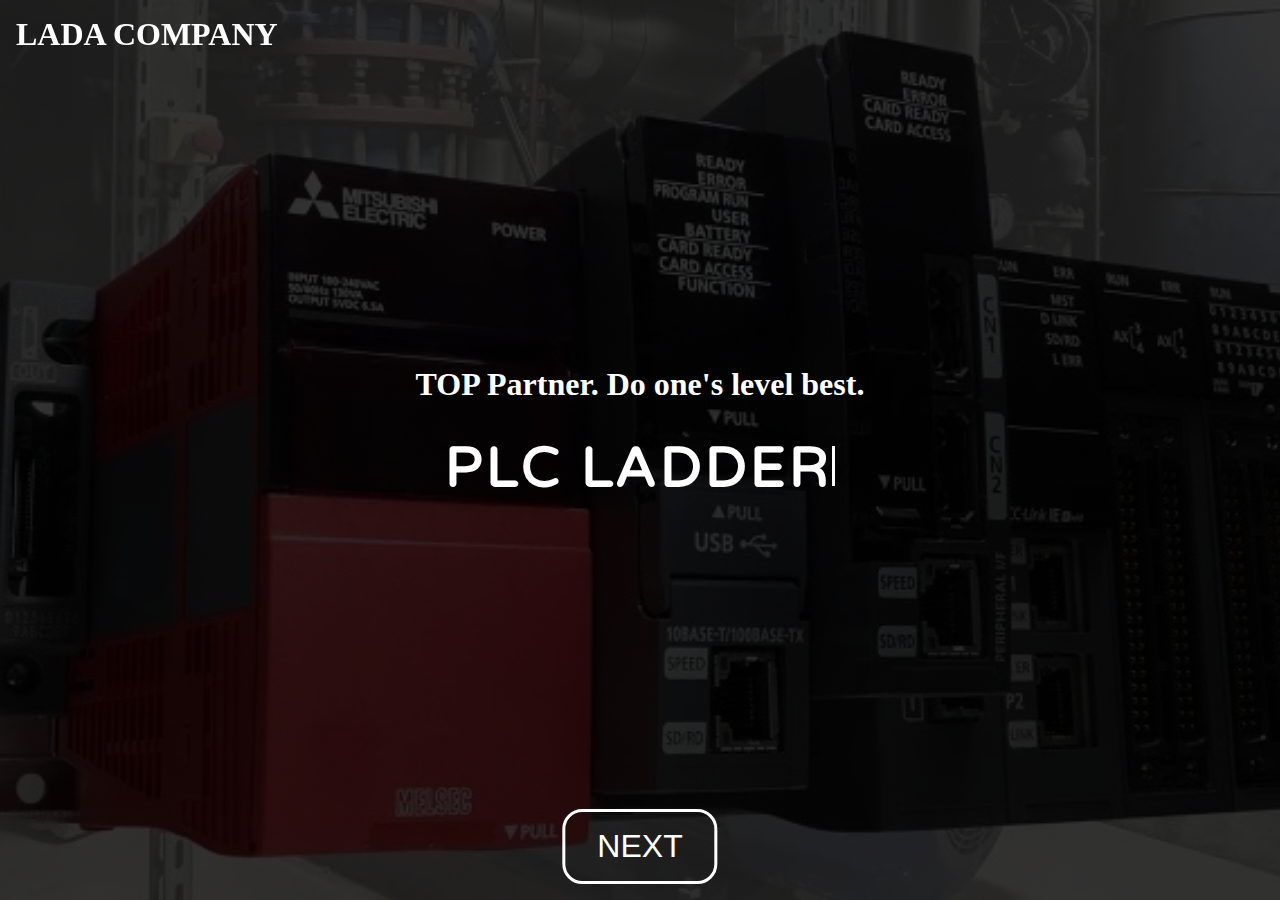
<file: index.html>
<!DOCTYPE html>
<html lang="en">
<head>

        <meta charset="UTF-8">
        <meta name="viewport" content="width=device-width, initial-scale=1.0">
        <title>LADA Company - 베트남 PLC 해외 셋업 전문, PLC 국내 셋업</title> <!-- 회사 이름만 표시 -->
        
        <!-- SEO를 위한 메타 태그 -->
        <meta name="description" content="LADA Company는 PLC 개발, 모션 컨트롤, PC로깅 서비스,베트남 PLC 현지셋업을 제공하는 회사입니다.">
        <meta name="keywords" content="베트남 PLC, PLC, PLC 제어, 베트남 PC 로깅, PLC   베트남, PLC VIETNAM">
        <meta name="author" content="LADA Company">
        <meta name="naver-site-verification" content="d3ff850cd1071a8cccfaec251825d90ca18b284a" />

        <!-- Open Graph 및 Twitter 카드 설정 -->
        <meta property="og:title" content="LADA Company - 베트남 PLC 해외 셋업 전문, PLC 국내 셋업">
        <meta property="og:description" content="LADA Company는 PLC 개발, 모션 컨트롤, PC로깅 서비스,베트남 PLC 현지셋업을 제공하는 회사입니다.">
        <meta property="og:url" content="https://ladacompany.github.io">
        <meta property="og:type" content="website">
        <meta name="twitter:card" content="summary">
        <meta name="twitter:title" content="LADA Company - 베트남 PLC 해외 셋업 전문, PLC 국내 셋업">
        <meta name="twitter:description" content="LADA Company는 PLC 개발, 모션 컨트롤, PC로깅 서비스,베트남 PLC 현지셋업을 제공하는 회사입니다.">
    
        <!-- 외부 스타일 및 아이콘 -->
        <link rel="stylesheet" href="https://cdnjs.cloudflare.com/ajax/libs/font-awesome/6.1.1/css/all.min.css" integrity="sha512-KfkfwYDsLkIlwQp6LFnl8zNdLGxu9YAA1QvwINks4PhcElQSvqcyVLLD9aMhXd13uQjoXtEKNosOWaZqXgel0g==" crossorigin="anonymous" referrerpolicy="no-referrer" />
        <link rel="stylesheet" href="style.css">

    



</head>
<body>
    <header>
        <div class="container" id="Index_head">
            <h1>    
                <a href="index.html">LADA COMPANY</a>
            </h1>
  
        </div>
        
    </header>

    <main>
        <div class="container" id="Index_main">
            <h4>TOP Partner. Do one's level best.</h4>
            <h2 class="active"><span></span></h2>
            <button class="NEXT" ><a href="index_sub1.html">NEXT</a></button>
            <!-- <div class="bg_video">
                <video width="300px" autoplay="" loop="" muted="" playsinline="" height="auto" poster="" preload="auto">
                    <source src="media/Index_media1.mp4" type="video/mp4">
                    <img src="" width="100%" height="" alt="Your browser does not support the video tag">
                </video>
                <video width="215px" autoplay="" loop="" muted="" playsinline="" height="auto" poster="" preload="auto">
                    <source src="media/Index_media2.mp4" type="video/mp4">
                    <img src="" width="100%" height="" alt="Your browser does not support the video tag">
                </video>
                <video width="300px" autoplay="" loop="" muted="" playsinline="" height="auto" poster="" preload="auto">
                    <source src="media/Index_media3.mp4" type="video/mp4">
                    <img src="" width="100%" height="" alt="Your browser does not support the video tag">
                </video> -->

            </div>       
        </div>
    </main>



    <script src="script.js" defer></script>
</body>
</html>
</file>
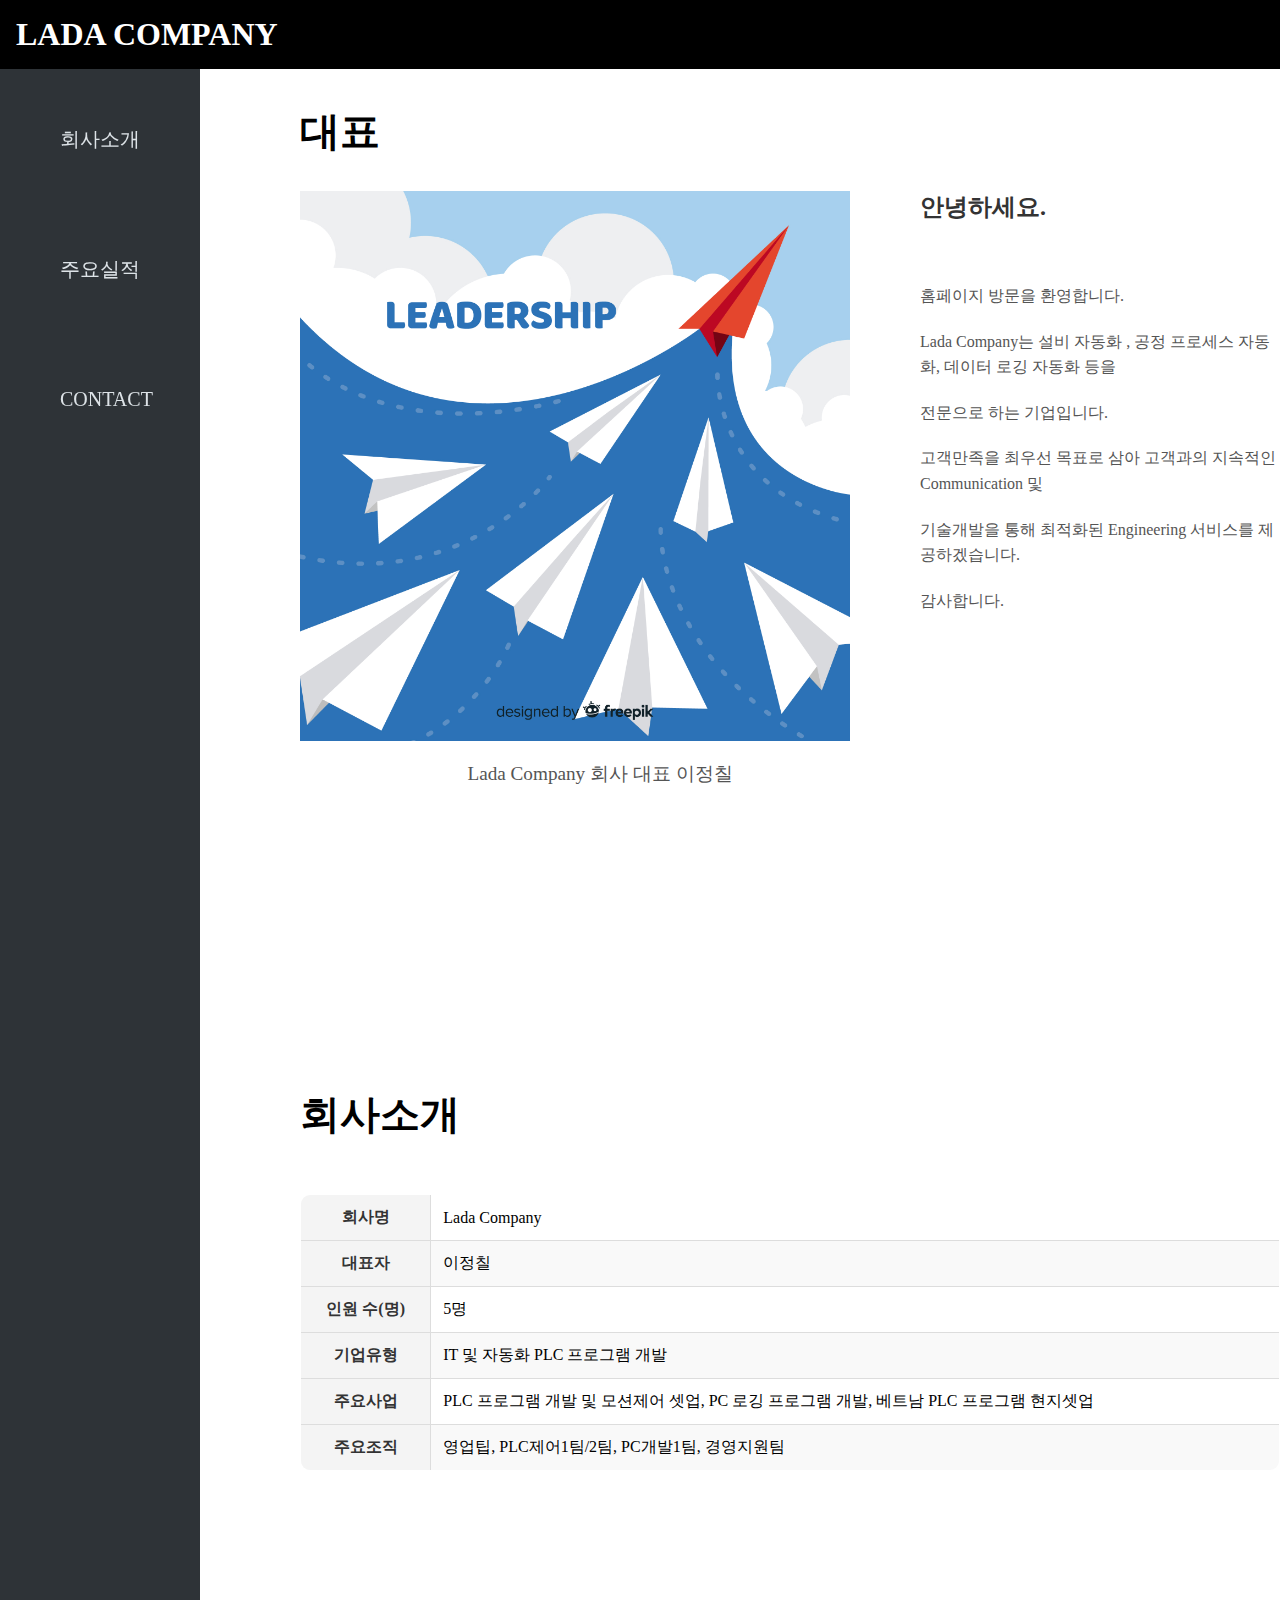
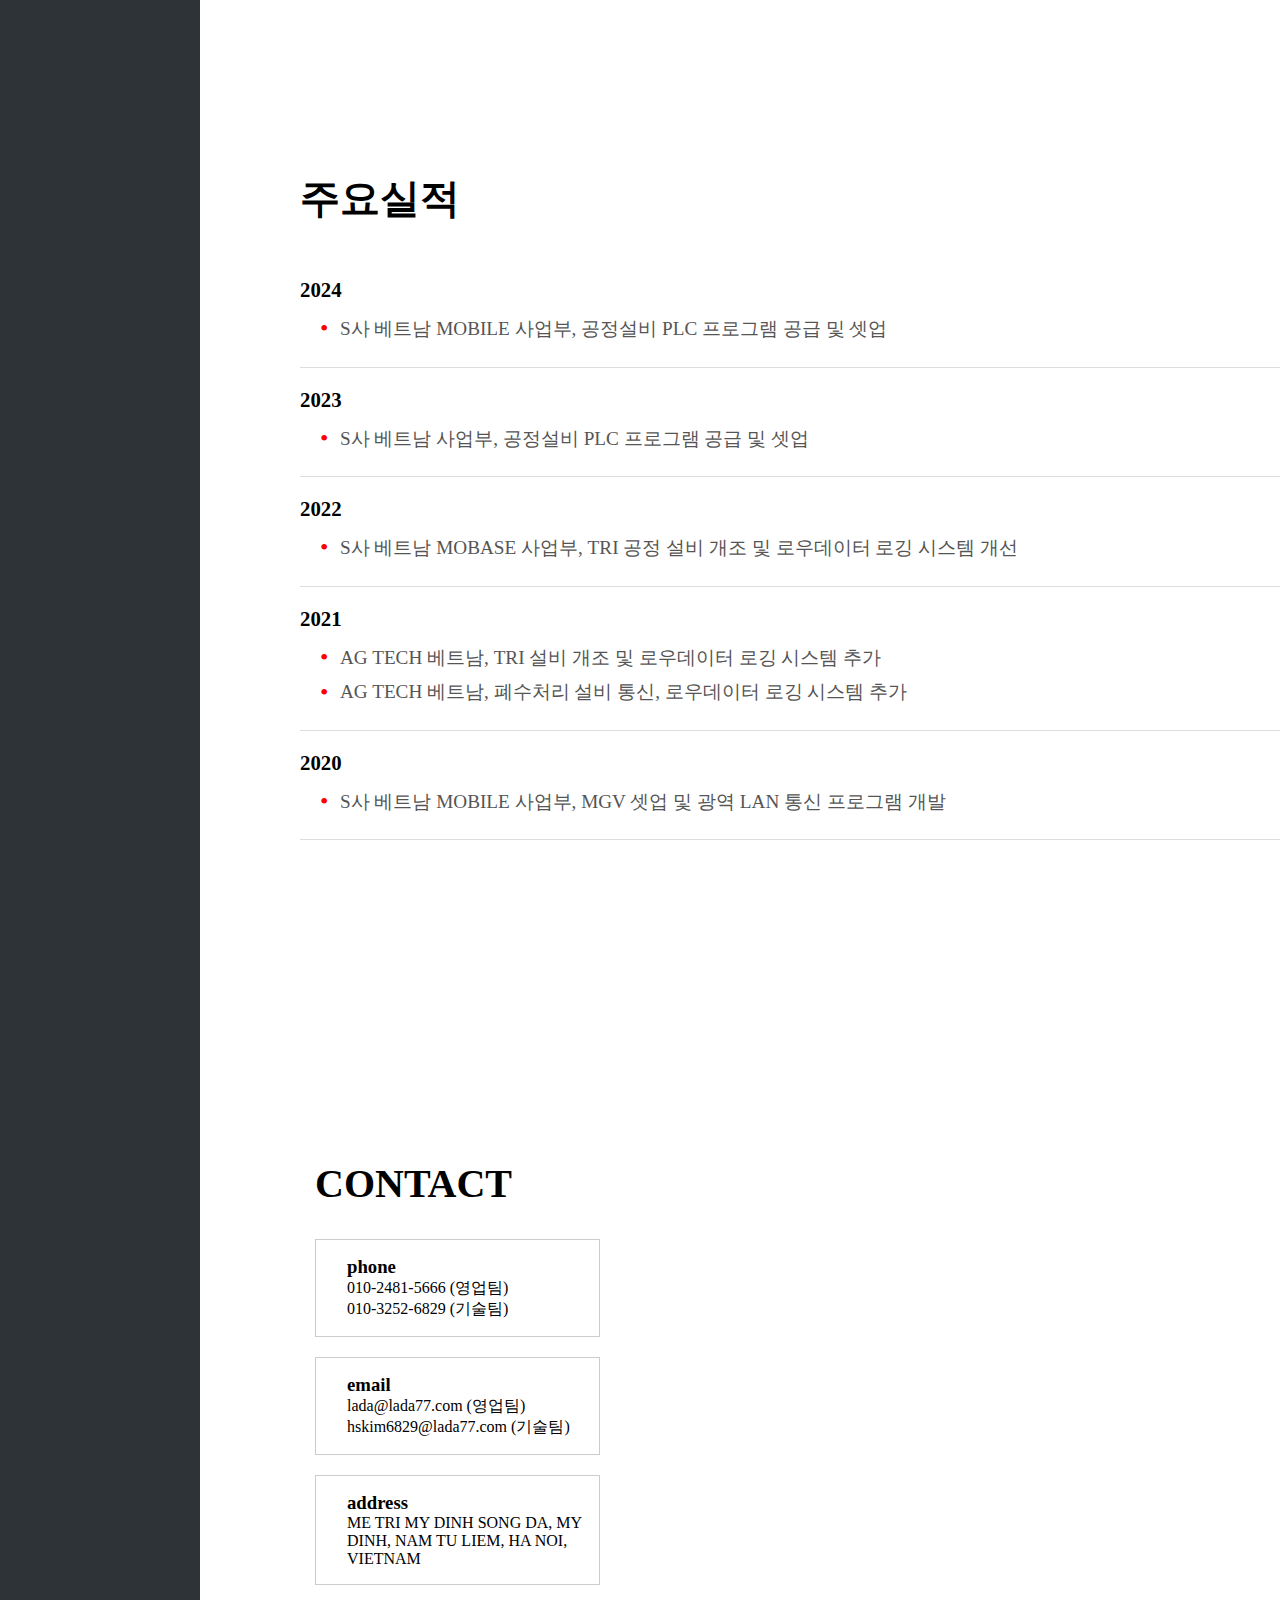
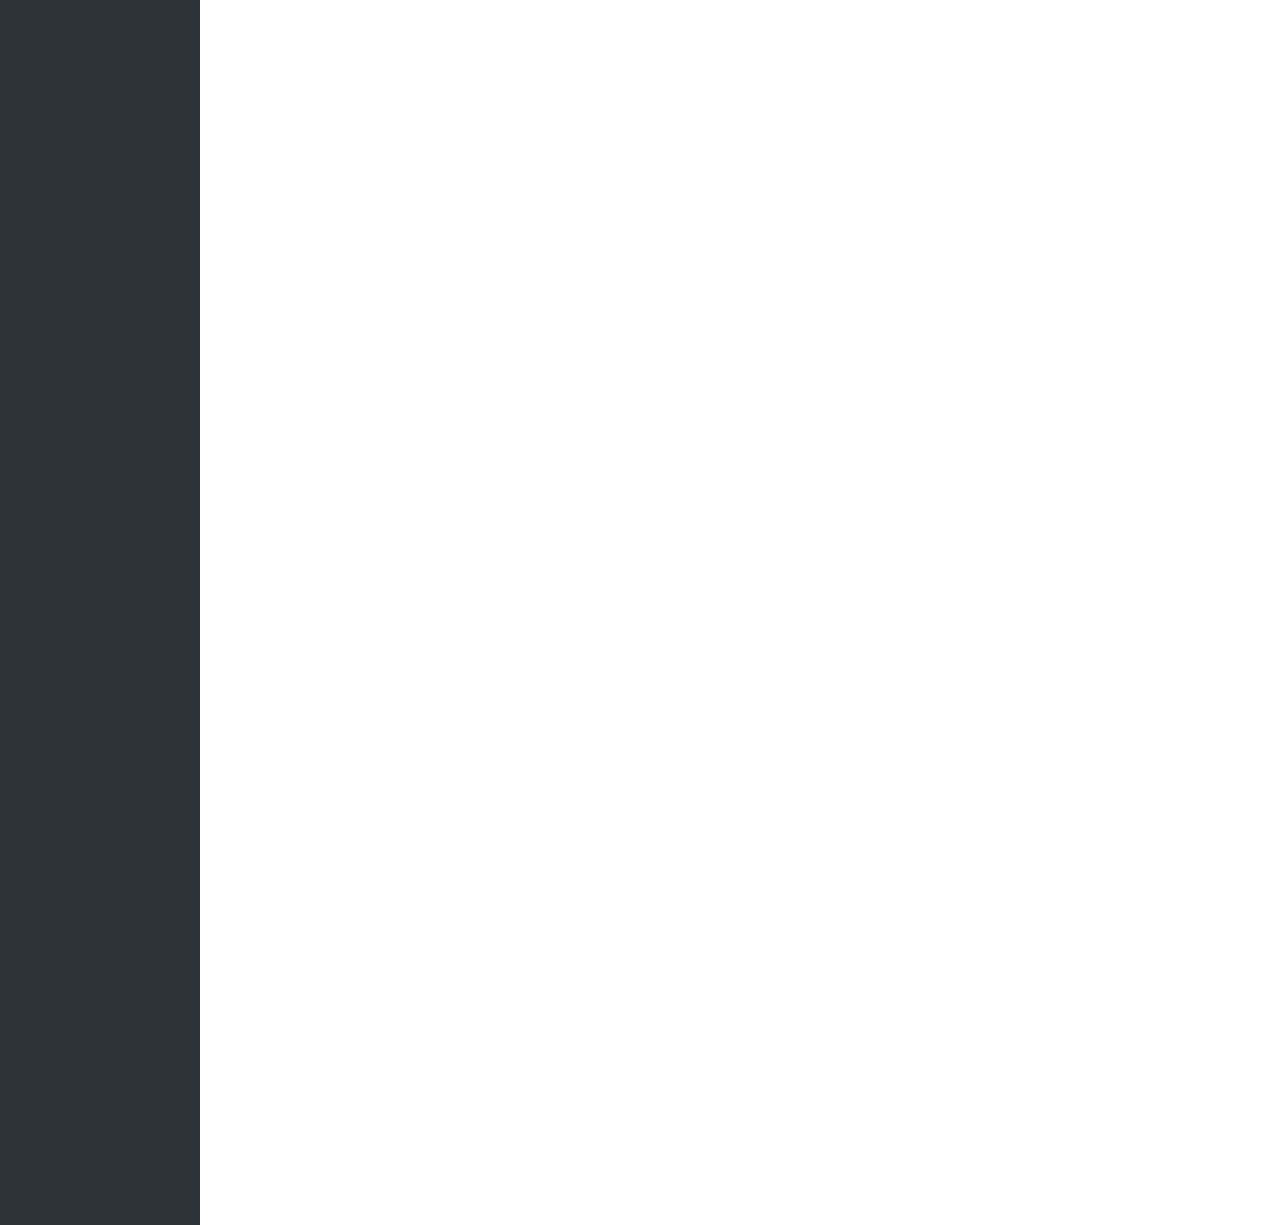
<file: index_sub1.html>
<!DOCTYPE html>
<html lang="en">
<head>
    <meta charset="UTF-8">
    <meta name="viewport" content="width=device-width, initial-scale=1.0">
    <title>Document</title>
<link rel="stylesheet" href="https://cdnjs.cloudflare.com/ajax/libs/font-awesome/6.1.1/css/all.min.css" integrity="sha512-KfkfwYDsLkIlwQp6LFnl8zNdLGxu9YAA1QvwINks4PhcElQSvqcyVLLD9aMhXd13uQjoXtEKNosOWaZqXgel0g==" crossorigin="anonymous" referrerpolicy="no-referrer" />
<link rel="stylesheet" href="style.css">
</head>
<body id="Index_sub1_body">
    <header class="header" id="Index_sub1_head">        
            <h1>    
                <a href="index.html">LADA COMPANY</a>
            </h1>       
    </header>

    
        <div class="container" id="Index_sub1_container">


            <div id="grid">   
                <nav id="navi">
                    <ul>
                        <li>
                            <a href="index_sub1.html" class="nav-link" id="company">회사소개</a>
                        </li>
                        <li>
                            <a href="index_sub1.html" class="nav-link" id="performance">주요실적</a>
                        </li>
                        <li>
                            <a href="index_sub1.html" class="nav-link" id="contact">CONTACT</a>
                        </li>
                    </ul>
                
                </nav>
                <div id="article">
                    <section class="Introduce" id="Introduce">
                        <h2>대표</h2> 
                        <div class="content">
                            <!-- 왼쪽 이미지 및 텍스트 -->
                            <div class="left">
                                <img src="images/seven.jpg" alt="대표">
                                <p class="below-image">Lada Company 회사 대표 이정칠</p>
                            </div>
                            <!-- 오른쪽 텍스트 -->
                            <div class="right">
                                <h3>안녕하세요.</h3>
                                <p>홈페이지 방문을 환영합니다.</p>

                                <p>Lada Company는 설비 자동화 , 공정 프로세스 자동화, 데이터 로깅 자동화 등을 </p>
                                <p>전문으로 하는 기업입니다.</p>
                                <p>고객만족을 최우선 목표로 삼아 고객과의 지속적인 Communication 및</p>
                                <p>기술개발을 통해 최적화된 Engineering 서비스를 제공하겠습니다.</p>
                                <p>감사합니다.</p>
                            </div>
                        </div>
                    </section>

                    <section  class="Business"id="Business" ><h2>회사소개</h2>
                        <table>
                            <tr>
                                <th>회사명</th>
                                <td>Lada Company</td>
                            </tr>
                            <tr>
                                <th>대표자</th>
                                <td>이정칠</td>
                            </tr>
                            <tr>
                                <th>인원 수(명)</th>
                                <td>5명</td>
                            </tr>
                            <tr>
                                <th>기업유형</th>
                                <td>IT 및 자동화 PLC 프로그램 개발</td>
                            </tr>
                            <tr>
                                <th>주요사업</th>
                                <td>PLC 프로그램 개발 및 모션제어 셋업, PC 로깅 프로그램 개발, 베트남 PLC 프로그램 현지셋업</td>
                            </tr>
                            <tr>
                                <th>주요조직</th>
                                <td>영업팁, PLC제어1팀/2팀, PC개발1팀, 경영지원팀</td>
                            </tr>
                        </table>
                    </section>

                    <section  class="Devolop" id="Devolop"><h2>주요실적</h2>
                        
                        <section class="timeline" id="timeline">
                            <div class="year">
                                <h3>2024</h3>
                                <ul>
                                    <li>S사 베트남 MOBILE 사업부, 공정설비 PLC 프로그램 공급 및 셋업</li>
                                </ul>
                            </div>
                            <div class="year">
                                <h3>2023</h3>
                                <ul>
                                    <li>S사 베트남 사업부, 공정설비 PLC 프로그램 공급 및 셋업</li>
                                </ul>
                            </div>
                            <div class="year">
                                <h3>2022</h3>
                                <ul>
                                    <li>S사 베트남 MOBASE 사업부, TRI 공정 설비 개조 및 로우데이터 로깅 시스템 개선</li>
                                </ul>
                            </div>
                            <div class="year">
                                <h3>2021</h3>
                                <ul>
                                    <li>AG TECH 베트남, TRI 설비 개조 및 로우데이터 로깅 시스템 추가</li>
                                    <li>AG TECH 베트남, 폐수처리 설비 통신, 로우데이터 로깅 시스템 추가</li>
                                </ul>
                            </div>
                            <div class="year">
                                <h3>2020</h3>
                                <ul>
                                    <li>S사 베트남 MOBILE 사업부, MGV 셋업 및 광역 LAN 통신 프로그램 개발</li>
                                </ul>
                            </div>

                        </section>
                        



                    </section>

                    <!-- Contact With Me -->
                    <section class="Contact" id="Contact"><h2>CONTACT</h2>
                        <div class="container">
                        <div class="Contact-me">
                            <div class="left">
                            <div class="card">
                                <div class="icon">
                                <i class="fa-solid fa-phone-volume"></i>
                                </div>
                                <div class="info-text">
                                <h3>phone</h3>
                                <p>010-2481-5666 (영업팀)</p>
                                <p>010-3252-6829 (기술팀)</p>
                                </div>
                            </div>
                            <div class="card">
                                <div class="icon">
                                <i class="fa-solid fa-envelope-open-text"></i>
                                </div>
                                <div class="info-text">
                                <h3>email</h3>
                                <p>lada@lada77.com (영업팀)</p>
                                <p>hskim6829@lada77.com (기술팀)</p>
                                </div>
                            </div>
                            <div class="card">
                                <div class="icon">
                                <i class="fa-solid fa-location-crosshairs"></i>
                                </div>
                                <div class="info-text">
                                <h3>address</h3>
                                <p>ME TRI MY DINH SONG DA, MY DINH, NAM TU LIEM, HA NOI, VIETNAM</p>
                                </div>
                            </div>
                            </div>
                            <!-- <div class="right">
                            <form action="Info">
                                <div class="form-group">
                                <label for="name">name</label>
                                <input type="text" id="name">
                                </div>
                                <div class="form-group">
                                <label for="email">email</label>
                                <input type="text" id="email">
                                </div>
                                <div class="form-group">
                                <label for="msg">message</label>
                                <textarea id="msg"></textarea>
                                </div>
                                <button>send</button>
                            </form>
                            </div> -->
                        </div>
                        </div>
                    </section>
                    <!-- end Contact With Me -->
                </div>        
            </div>   
        </div>   
       
  <script src="script_sub1.js" defer></script>
</body>
</html>
</file>
<file: style.css>
@import url('https://fonts.googleapis.com/css2?family=Poppins:wght@400;700&family=Varela+Round&display=swap');
/* header.css */
*{
    margin:0;
    padding:0;
    box-sizing:border-box;
  }
  a, a:link, a:visited{
    color:inherit;
    text-decoration:none;
  }
  li{
    list-style:none;
  }
  

  #Index_main.container{
    width:1000px;
    margin:0 auto;


  }
  header{
    position:fixed;
    color:white;
    top:0;
    z-index:1;
    width:100%;
    padding:1rem;
  }
  header .container{
    display:flex;
    justify-content:space-between;
    align-items:center;
    width:100%;
  }
  header nav ul{
    display:flex;
  }
  header nav ul li{
    padding:10px;
  }
  header button{
    background: transparent;
    border:0;
    cursor: pointer;
    color:white; 
  }
  header h1 button{
    font-size: 2rem;
    font-weight: bold;
  }
  header nav ul li button{
    font-size: 1.2rem;
  }
  /* End header.css */
  /* main.css */
  main{
    width:100%;
    height:100vh;
    color:white;
    background:linear-gradient(rgba(0,0,0,0.8), rgba(0,0,0,0.8)), url('images/RCPU.jpg') center center;

    background-size:cover;
    display:flex;
    justify-content:center;
    align-items:center;
    text-align:center;
  }
 
  main h4{
    font-size:2rem;
  }
  main h2{
    font-size:3.5rem;
    margin:2rem 0;
    letter-spacing:3px;
    font-family:'Varela Round', sans-serif; /* 웹 폰트 추가 */
  }
  main p{
    max-width:500px;
    margin:0 auto;
    font-size:1.25rem;
  }
  main button.download{
    background-color:transparent;
    border:3px solid white;
    border-radius:20px;
    padding:1rem 2rem;
    margin-top:3rem;
    color:white;
    font-weight:bold;
    cursor:pointer;
  }

  main button.mouse{
    background-color:transparent;
    border:none;
    color:white;
    font-size:2rem;
    position:absolute;
    bottom:1rem;
    left:50%;
    transform:translateX(-50%);
    animation:upDown 1s ease-in-out infinite;
    cursor:pointer;
  }


  main button.NEXT{
    background-color:transparent;
    border:3px solid white;
    border-radius:20px;
    padding:1rem 2rem;
    color:white;
    font-size:2rem;
    position:absolute;
    bottom:1rem;
    left:50%;
    transform:translateX(-50%);
    /*animation:upDown 1s ease-in-out infinite;*/
    cursor:pointer;
  }
  @keyframes upDown{
    0%{
      bottom:1rem;
    }
    50%{
      bottom:1.5rem;
    }
    100%{
      bottom:1rem;
    }
  }
  main h2 span::after{
    content:"";
    height:40px;
    width:3px;
    background-color:#fff;
    display:inline-block;
    animation: blink .7s ease-in-out infinite;
  }
  @keyframes blink {
    0%{
      opacity: 1;
    }
    100%{
      opacity: 0;
    }
  }


  header.active{
    background-color:rgba(0,0,0);
    animation:fadeIn 0.5s ease-in-out;
  }
  /* main.css */

  /* Index_sub.css */

  #Index_sub1_head{    
    padding:1rem;
    background-color: black;
  }
  
  #Index_sub1_body{
    background-color: black;
  }

  #grid{
    display: grid;
    grid-template-columns: 200px 1fr;
    margin:4rem 0;

    height:200vh ;
    
     
  }
  #grid #navi{
    background-color: #2e3337;
  }

  #grid #navi ul{
   padding-top: 40px;
   padding-left: 20px;
   position: fixed;
      
  }
  #grid #navi ul li{
   display: block;
   padding-bottom: 60px;
   font-size: 20px;
   color: #dde3e7;
   width: 180px;
   padding-left: 20px;
   line-height: 50px;
   opacity: 1;
   transition: padding 0.5s ease, opacity 0.5s 
  }

#navi ul li a {
    display: block;
    padding: 10px 20px;
    color: #dde3e7; /* 기본 텍스트 색상 */
    text-decoration: none;
    background-color: transparent;
    transition: background-color 0.3s ease, color 0.3s ease;
}

/* 선택된 링크 스타일 */
#navi ul li a.active {
    background-color: #87ceeb; /* 밝은 하늘색 */
    color: #000; /* 텍스트를 어두운 색으로 */
    font-weight: bold;
}

/* 마우스 오버 효과 */
#navi ul li a:hover {
    background-color: #add8e6; /* 연한 하늘색 */
    color: #000;
}



/* 선택된 섹션 강조 효과 */
section:target {
  border: 2px solid #87ceeb; /* 밝은 하늘색 테두리 */
  transition: border 0.3s ease-in-out;
}










  #grid  #article{
    background-color: white;
  }

  #grid  #article{
    padding-top: 40px;
    padding-left: 100px;
  }
 

  #grid  #article  img{
    width:600px;
    padding-right: 50px;
    float:left;
  }

  

  



  
  select{
    padding-bottom: 30px;
  }
  
  /* 제목 스타일 */
#Introduce > h2 {
  font-size: 2.5rem; /* 제목 글씨 크기 */
  padding-bottom: 2rem; /* 제목과 아래 요소 간 간격 */
}

/* Flexbox 레이아웃 (이미지와 텍스트 배치) */
.Introduce .content {
  display: flex; /* Flexbox 레이아웃 */
  gap: 20px; /* 이미지와 텍스트 간격 */
}

/* 왼쪽 이미지 스타일 */
.Introduce .left {
  display: block; /* 블록 요소로 설정 */
  margin: 0 auto; /* 이미지 가운데 정렬 */
  max-width: 100%; /* 반응형 크기 */
  height: auto; /* 비율 유지 */
}

.Introduce .left img {
  display: block; /* 블록 요소로 설정 */
  margin: 0 auto; /* 가운데 정렬 */
  max-width: 100%; /* 반응형 크기 */
  height: auto; /* 비율 유지 */
  margin-bottom: 20px; /* 이미지와 텍스트 사이 간격 추가 */
}

/* 이미지 아래 텍스트 스타일 */
.Introduce .below-image {
  text-align: center; /* 텍스트 가운데 정렬 */
  font-size: 1.2rem; /* 글씨 크기 */
  color: #555; /* 텍스트 색상 */
  margin-top: 20px; /* 이미지와의 간격 (기존 10px → 20px으로 증가) */
}

/* 오른쪽 텍스트 스타일 */
.Introduce .right {
  flex: 1; /* 오른쪽 콘텐츠가 왼쪽과 균형을 맞춤 */
}

.Introduce .right h3 {
  font-size: 1.5rem; /* 제목 글씨 크기 */
  margin-bottom: 10px; /* 제목과 내용 간 간격 */
  color: #333; /* 제목 색상 */
}

.Introduce .right p {
  margin-bottom: 15px; /* 각 문단 간 간격 */
  line-height: 1.6; /* 줄 간격 */
  color: #555; /* 문단 색상 */
}


  
  


  .Introduce .right h3::after {
    content: ""; /* 가상 요소 생성 (빈 내용) */
    display: block; /* 블록 요소로 처리 */
    height: 40px; /* 공백의 높이 */
    margin-top: 10px; /* h3와 공백 사이 간격 */
  }

  .Introduce .right p {
    margin-bottom: 20px; /* 아래쪽 공백 추가 */
    line-height: 1.6; /* 줄 간격 조정 */
}


/* 마지막에 추가: Introduce 섹션 아래에 공백 추가 */
#Introduce::after {
  margin-bottom: 100px; /* 하단 여백 추가 */
  content: ""; /* 가상 요소 생성 */
  clear: both; /* 플로팅 요소 정리 */
  display: block; /* 블록 요소로 처리 */
}





  #Business > h2{
    font-size: 2.5rem; /* 원하는 크기로 변경 */
    padding-bottom: 2rem;
  }
  
  #Business table {
    width: 100%; /* 테이블 전체 폭 */
    border-collapse: collapse; /* 테두리 간격 제거 */
    margin: 20px 0; /* 위, 아래 간격 */
    background-color: #fff; /* 테이블 배경색 */
    font-size: 16px; /* 글자 크기 */
    border: 1px solid #ddd; /* 테이블 외곽 테두리 */
    border-radius: 10px; /* 테두리를 둥글게 */
    overflow: hidden; /* 둥근 테두리 유지 */
  }

  #Business th, #Business td {
      border: 1px solid #ddd; /* 셀 테두리 */
      padding: 12px; /* 셀 내부 여백 */
      text-align: left; /* 텍스트 왼쪽 정렬 */
  }

  #Business th {
      background-color: #f4f4f4; /* 헤더 배경색 */
      font-weight: bold; /* 글자 굵게 */
      color: #333; /* 헤더 글자 색상 */
      text-align: center; /* 텍스트 가운데 정렬 */
  }

  #Business tr:nth-child(even) {
      background-color: #f9f9f9; /* 짝수 행 배경색 */
  }

  #Business tr:hover {
      background-color: #f1f1f1; /* 마우스 오버 배경색 */
  }

  /* 테이블 아래쪽 마지막 셀 둥글게 */
  #Business table tr:last-child td:first-child {
      border-bottom-left-radius: 10px;
  }

  #Business table tr:last-child td:last-child {
      border-bottom-right-radius: 10px;
  }
  
  #Business::after{
    margin-bottom: 100px;
    content:"";
    clear:both;
    display:block;
  }

  #Devolop > h2{
    font-size: 2.5rem; /* 원하는 크기로 변경 */
    padding-bottom: 2rem;
  }


/* #timeline 스타일 */
#Devolop #timeline {
  margin-top: 20px;
}

/* 연도 섹션 스타일 */
#Devolop #timeline .year {
  margin: 20px 0;
  padding-bottom: 20px;
  border-bottom: 1px solid #ddd; /* 구분선 */
}

#Devolop #timeline .year h3 {
  font-size: 1.3rem; /* 연도 글자 크기 */
  color: #000; /* 연도 글자 색상 */
  margin-bottom: 10px;
  font-weight: bold; /* 연도 굵게 */
}

/* 리스트 스타일 */
#Devolop #timeline .year ul {
  padding-left: 20px;
  margin: 0;
}


/* 리스트 아이콘 (빨간 점) 중앙 정렬 */
#Devolop #timeline .year ul li {
  font-size: 1.2rem; /* 항목 글자 크기 */
  line-height: 1.8; /* 항목 간 간격 */
  position: relative; /* 리스트 아이콘 위치를 조정하기 위해 필요 */
  padding-left: 20px; /* 텍스트와 아이콘 간 간격 */
  color: #555; /* 항목 글자 색상 */
}

#Devolop #timeline .year ul li::before {
  content: "•"; /* 빨간 점 추가 */
  color: red;
  font-size: 1.5rem; /* 빨간 점 크기 */
  position: absolute;
  left: 0; /* 텍스트 왼쪽에 배치 */
  top: 50%; /* 중앙 정렬을 위해 설정 */
  transform: translateY(-50%); /* 수직 중앙 정렬 */
}





  #Devolop::after{
    margin-bottom: 100px;
    content:"";
    clear:both;
    display:block;
  } 

  #Contact > h2{
    font-size: 2.5rem; /* 원하는 크기로 변경 */
    padding-bottom: 2rem;
  }
  #Contact::after{
    margin-bottom: 100px;
    content:"";
    clear:both;
    display:block;
  } 



/* Contact_with_me.css */
section.Contact .Contact-me .left{
  width:30%;
  float:left;
}
section.Contact .Contact-me .right{
  float:left;
  width:65%;
  margin-left:5%;
}
section.Contact .Contact-me .left .card{
  border:1px solid #ccc;
  padding:1rem;
  display:flex;
  align-items:center;
  margin-bottom:1.25rem;
}
section.Contact .Contact-me .left .card .icon i{
  font-size:2rem;
  margin-right:15px;
}
section.Contact .Contact-me .right{ 
  float:left;
  width:65%;
  margin-left:5%;
  margin-bottom:2rem;
  border:1px solid #ccc;
  padding:1rem;
}
/* form-group 사이 간격 지정 */
section.Contact .Contact-me .right .form-group{
  margin-bottom:1.25rem;
}
/* label 태그가 인라인 성격이어서 외부 여백을 적용하기 위해 block으로 변경 */
section.Contact .Contact-me .right .form-group label{
  display:block;
  margin-bottom:0.85rem;
}
/* input 요소 꾸미기 */
section.Contact .Contact-me .right .form-group input{
  padding:0.625rem;
  width:100%;
  outline:none;
  border:1px solid #ccc;
  border-radius:10px;
}
/* :focus 가상 클래스 선택자로 입력 요소에 커서가 활성화되면 파란색 테두리와 그림자 효과 추가 */ 
section.Contact .Contact-me .right .form-group input:focus{
  border:1px solid #719ECE;
  box-shadow:0 0 10px #719ECE;
}
/* textarea 요소 꾸미기 */
section.Contact .Contact-me .right .form-group textarea{
  height:300px;
  width:100%;
  resize:none;
  border:1px solid #ccc;
  border-radius:10px;
}
/* textarea 요소에 커서 활성화가 되면 파란색 테두리와 그림자 효과 추가 */
section.Contact .Contact-me .right .form-group textarea:focus{
  outline:none;
  border:1px solid #719ECE;
  box-shadow:0 0 10px #719ECE;
}
/* 버튼 요소 꾸미기 */
section.Contact .Contact-me .right button{
  width:100%;
  padding:1rem;
  background-color:#f78b00;
  border:none;
  color:white;
}

section.Contact .Contact-me .right{
  width: 30%;
}

/* CONTACT 섹션 */
section#Contact {
  padding: 20px 15px; /* 기존 여백 */
}

/* CONTACT 섹션 아래 공백 추가 */
section#Contact::after {
  content: ""; /* 가상 요소 생성 */
  display: block; /* 블록 요소로 설정 */
  height: 800px; /* 공백 크기 */
}




section {
  margin-bottom: 300px; /* 섹션 간 공백 추가 */
}




/* End Contact_with_me.css */
 
  /* End Index_sub.css */
</file>
